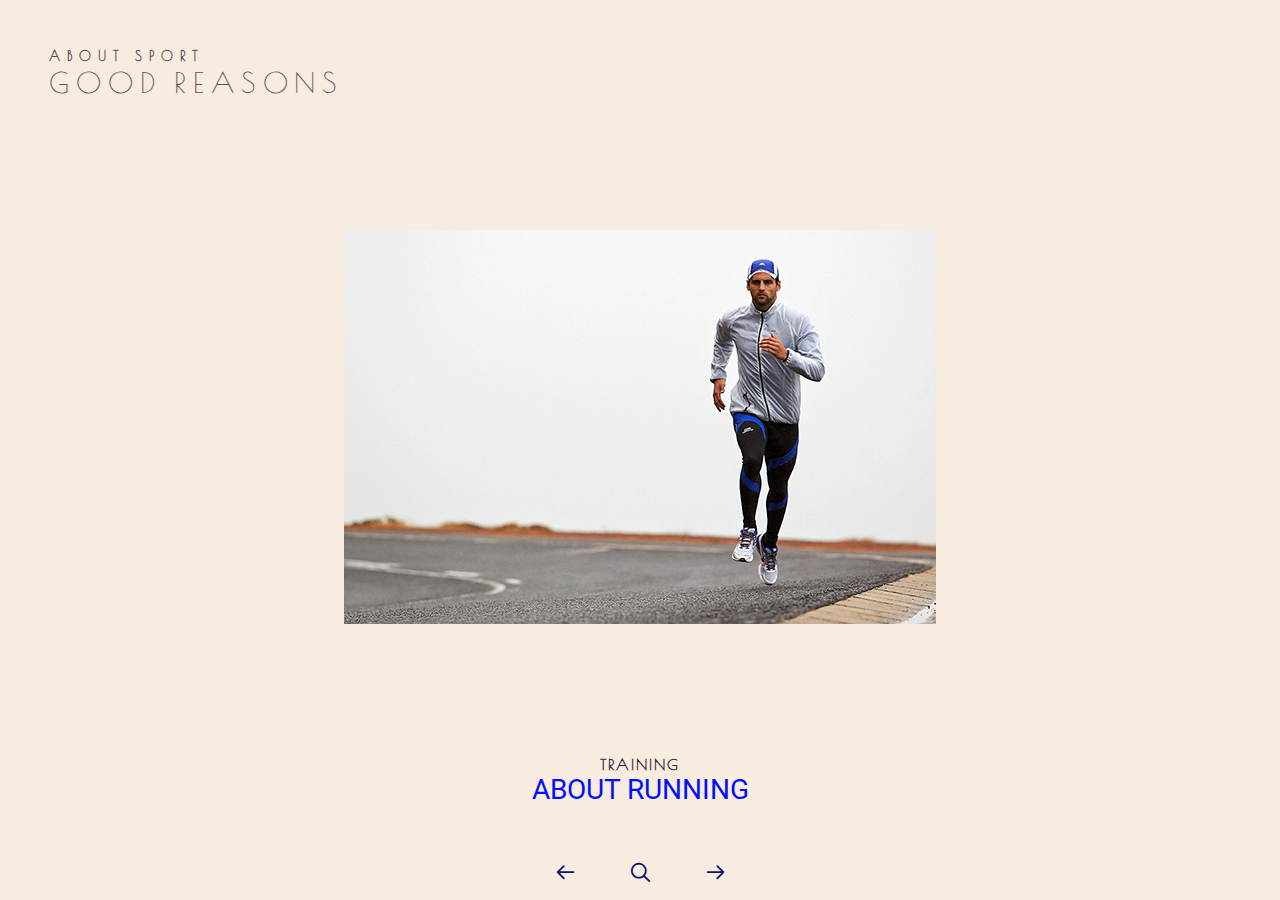
<file: index.html>
<!DOCTYPE html>
<html lang="en" class="no-js">
<head>
	<meta charset="UTF-8" />
	<meta http-equiv="X-UA-Compatible" content="IE=edge">
	<meta name="viewport" content="width=device-width, initial-scale=1.0">
	<title>ABOUT SPORT: Zoom Slider</title>
	<meta name="description" content="A simple content slider with depth-like zoom functionality" />
	<meta name="keywords" content="blueprint, template, slider, zoom, javascript, depth, 3d, css" />
	<meta name="author" content="Codrops" />
	<link rel="shortcut icon" href="favicon.ico">
	<!-- Feather Icons -->
	<link rel="stylesheet" type="text/css" href="fonts/feather/style.css">
	<!-- General demo styles & header -->
	<link rel="stylesheet" type="text/css" href="css/demo.css" />
	<!-- Component styles -->
	<link rel="stylesheet" type="text/css" href="css/component.css" />
	<script src="js/modernizr.custom.js"></script>
</head>
<body>
	<!-- Main container -->
	<div class="container">
		<!-- Blueprint header -->
		<header class="bp-header cf">
			<span>ABOUT SPORT <span>
			<h1>GOOD REASONS</h1>
				</header>
		<!-- Grid -->
		<section class="slider">
			<div class="slide slide--current" data-content="content-1">
				<div class="slide__mover">
					<div class="zoomer flex-center">
						<img class="zoomer__image" src="images/iphone.png" alt="courreur" />
						<div class="preview">
							<img src="images/courreur.jpg" alt="iPhone app preview" />
							<div class="zoomer__area zoomer__area--size-2"></div>
						</div>
					</div>
				</div>
				<h2 class="slide__title"><span>TRAINING</span> ABOUT RUNNING</h2>
			</div>
			<div class="slide" data-content="content-2">
				<div class="slide__mover">
					<div class="zoomer flex-center">
						<img class="zoomer__image" src="images/tennis.jpg" alt="homme-tennis" />
						<div class="preview">
							<div class="zoomer__area zoomer__area--size-4"></div>
						</div>
					</div>
				</div>
				<h2 class="slide__title"><span>TRAINING</span> ABOUT TENNIS</h2>
			</div>
			<div class="slide" data-content="content-3">
				<div class="slide__mover">
					<div class="zoomer flex-center">
						<img class="zoomer__image" src="images/danse-classique.jpg" alt="Dance" />
						<div class="preview">
							<div class="zoomer__area zoomer__area--size-3"></div>
						</div>
					</div>
				</div>
				<h2 class="slide__title"><span>TRAINING</span> ABOUT DANCE</h2>
			</div>
			<div class="slide" data-content="content-4">
				<div class="slide__mover">
					<div class="zoomer flex-center">
						<img class="zoomer__image" src="images/Baseball.jpg" alt="baseball" />
						<div class="preview">

							<div class="zoomer__area zoomer__area--size-5"></div>
						</div>
					</div>
				</div>
				<h2 class="slide__title"><span>TRAINING</span> ABOUT BASEBALL</h2>
			</div>
			<div class="slide" data-content="content-5">
				<div class="slide__mover">
					<div class="zoomer flex-center">
						<img class="zoomer__image" src="images/bike.jpg" alt="bike" />
						<div class="preview rounded">
							<div class="zoomer__area zoomer__area--size-1"></div>
						</div>
					</div>
				</div>
				<h2 class="slide__title"><span>TRAINING</span> ABOUT BIKE</h2>
			</div>
			<nav class="slider__nav">
				<button class="button button--nav-prev"><i class="icon icon--arrow-left"></i><span class="text-hidden">Previous product</span></button>
				<button class="button button--zoom"><i class="icon icon--zoom"></i><span class="text-hidden">View details</span></button>
				<button class="button button--nav-next"><i class="icon icon--arrow-right"></i><span class="text-hidden">Next product</span></button>
			</nav>
		</section>
		<!-- /slider-->
		<section class="content">
			<div class="content__item" id="content-1">
				<img class="content__item-img rounded-right" src="images/courrir-content.jpg" alt="RUNNING Content" />
				<div class="content__item-inner">
					<h2>THE RUNNING</h2>
					<h3>Running forges the mind!</h3>
					<p>One of the benefits of running that many people experience is that success or failure is at least as much mental as physical. When you start running, you have to go through a difficult phase. This phase where the body and mind rebel and try to show us that running is neither pleasant nor good.</p>
					<p><a href="https://www.apple.com/iphone-6/technology/">Learn more about this sport &xrarr;</a></p>
				</div>
			</div>
			<div class="content__item" id="content-2">
				<img class="content__item-img rounded-right" src="images/tennis-content.jpg" alt="iPad Mini Content" />
				<div class="content__item-inner">
					<h2>THE TENNIS</h2>
					<h3>Belonging to the community</h3>
					<p>Tennis takes you out of your comfort zone and encourages you to change your daily routine. The love of tennis gives you the opportunity to explore your neighbourhood when you are looking for new fields to play on. This discovery develops in you a greater sense of belonging to the community and a greater knowledge of your neighbourhood.</p>
					<p><a href="https://www.apple.com/ipad-mini-3/performance/">Learn more about this sport &xrarr;</a></p>
				</div>
			</div>
			<div class="content__item" id="content-3">
				<img class="content__item-img rounded-right" src="images/dance-content.jpg" alt="MacBook Content" />
				<div class="content__item-inner">
					<h2>THE DANCE</h2>
					<h3>Moral, memory, endurance...</h3>
					<p>Dance is an activity that allows you to become aware of your body in space.
It improves not only proprioception but also balance by stimulating the inner ear.
Dancing regularly therefore helps to limit vertigo problems, regardless of the dance performed.
All dances allow you to enjoy this benefit: ballroom or Latin dances, classical, modern or jazz dance...</p>
					<p><a href="https://www.apple.com/macbook/design/">Learn more about this sport &xrarr;</a></p>
				</div>
			</div>
			<div class="content__item" id="content-4">
				<img class="content__item-img rounded-right" src="images/baseball-content.jpg" alt="iMac Content" />
				<div class="content__item-inner">
					<h2>THE BASEBALL</h2>
					<h3>Ideal for sports lovers</h3>
					<p>It is a sport that encourages team spirit, attention, consultation, dialogue and a sense of observation. This sport is not very well publicized in France and few people know the rules. It seems to be a sport that is not very accessible to the general public, whereas it is not... It is a sport that lasts about 3 hours with 9 rounds.</p>
					<p><a href="https://www.apple.com/imac/built-in-apps/">Learn more about this sport &xrarr;</a></p>
				</div>
			</div>
			<div class="content__item" id="content-5">
				<img class="content__item-img rounded-right" src="images/bike-content.jpg" alt="bike Content" />
				<div class="content__item-inner">
					<h2>THE BIKE</h2>
					<h3>Cycling strengthens the cardiovascular system</h3>
					<p>Cycling will considerably improve your cardiovascular system and boost your metabolism if you pedal at the right intensity! Beginners often make the mistake of getting on their bikes and pedalling at full speed. But this is not the right approach if you want to improve your fitness over the long term. It is very important to choose the right intensity and duration of your training. </p>
					<p><a href="https://www.apple.com/watch/new-ways-to-connect/">Learn more about this sport &xrarr;</a></p>
				</div>
			</div>
			<button class="button button--close"><i class="icon icon--circle-cross"></i><span class="text-hidden">Close content</span></button>
		</section>
	</div>
	<script src="js/classie.js"></script>
	<script src="js/dynamics.min.js"></script>
	<script src="js/main.js"></script>
</body>
</html>
</file>
<file: fonts/feather/style.css>
@font-face {
	font-family: 'feather';
	src:url('fonts/feather.eot?-ajbl0g');
	src:url('fonts/feather.eot?#iefix-ajbl0g') format('embedded-opentype'),
		url('fonts/feather.ttf?-ajbl0g') format('truetype'),
		url('fonts/feather.woff?-ajbl0g') format('woff'),
		url('fonts/feather.svg?-ajbl0g#feather') format('svg');
	font-weight: normal;
	font-style: normal;
}

.icon {
	font-family: 'feather';
	speak: none;
	font-style: normal;
	font-weight: normal;
	font-variant: normal;
	text-transform: none;
	line-height: 1;

	/* Better Font Rendering =========== */
	-webkit-font-smoothing: antialiased;
	-moz-osx-font-smoothing: grayscale;
}
.icon--zoom:before {
	content: "\e036";
}
.icon--circle-cross:before {
	content: "\e602";
}
.icon--arrow-right:before {
	content: "\e600";
}
.icon--arrow-left:before {
	content: "\e601";
}
</file>
<file: css/component.css>
/* Helper classes */
html,
body {
	overflow: hidden;
	height: 100%;
}

.container {
	position: relative;
	overflow: hidden;
	overflow-y: scroll;
	width: 100%;
	height: 100%;
	-webkit-overflow-scrolling: touch;
}

.noscroll .container {
	overflow-y: hidden;
}

.slider {
	position: relative;
	z-index: 200;
	width: 100%;
	margin: 0 auto;
	padding: 0 0 7em;
	text-align: center;
	-webkit-user-select: none;
	-moz-user-select: none;
	-ms-user-select: none;
	user-select: none;
	-webkit-touch-callout: none;
	-khtml-user-select: none;
}

.slide {
	position: absolute;
	top: 0;
	visibility: hidden;
	width: 100%;
	opacity: 0;
}

.slide--current {
	position: relative;
	z-index: 100;
	visibility: visible;
	opacity: 1;
}

.slide__mover {
	position: relative;
	z-index: 100;
}

.slide__title {
	font-size: 1.75em;
	font-weight: normal;
	margin: 0 auto;
	padding: 1em 0 0 0;
}

.slide__title span {
	font-family: 'Poiret One', cursive;
	font-size: 55%;
	font-weight: bold;
	display: block;
	letter-spacing: 2px;
	text-transform: uppercase;
	color: #35303d;
}

.slider__nav {
	position: absolute;
	bottom: 2em;
	width: 100%;
	text-align: center;
}

.button {
	font-size: 1.31em;
	position: relative;
	display: inline-block;
	overflow: hidden;
	margin: 0 25px;
	padding: 0;
	cursor: pointer;
	color: #0f1069;
	border: none;
	background: none;
}

.button:focus {
	outline: none;
}

.button:hover {
	color: #fff;
}

.text-hidden {
	position: absolute;
	top: 200%;
}

.button--close {
	font-size: 1.55em;
	position: absolute;
	top: 30px;
	right: 30px;
	margin: 0;
	opacity: 0;
	color: #50505a;
	-webkit-transition: opacity 0.3s;
	transition: opacity 0.3s;
}

.content--open .button--close {
	opacity: 1;
}

/* Zoomer */
.zoomer {
	position: relative;
	height: 600px; /* this is needed for IE10 so that vertical flexbox centering works */
}

.flex-center {
	display: -webkit-flex;
	display: -ms-flexbox;
	display: flex;
	-webkit-align-items: center;
	-ms-flex-align: center;
	align-items: center;
	-webkit-justify-content: center;
	-ms-flex-pack: center;
	justify-content: center;
}

.zoomer__image {
	display: block;

	margin: 0;
	-webkit-flex: none;
	-ms-flex: none;
	flex: none;
}

.zoomer__area,
.preview {
	position: absolute;
	top: 50%;
	left: 50%;
	-webkit-transform: translate3d(-50%,-50%,0);
	transform: translate3d(-50%,-50%,0);
}

.zoomer__area:focus {
	outline: none;
}

.zoomer__area--size-1 {
	/* Apple Watch */
	width: 96px;
	height: 118px;
}

.zoomer__area--size-2 {
	/* iPhone */
	width: 112px;
	height: 198px;
}

.zoomer__area--size-3 {
	/* MacBook */
	width: 315px;
	height: 200px;
}

.zoomer__area--size-4 {
	/* iPad */
	width: 150px;
	height: 200px;
}

.zoomer__area--size-5 {
	/* iMac */
	width: 315px;
	height: 189px;
}

.preview {
	overflow: hidden;

}

.preview img {
	display: block;
	border-radius: inherit;
	-webkit-transform: translate3d(0,0,0);
	transform: translate3d(0,0,0);
}

.zoomer--active .preview img {
	-webkit-transform: translate3d(100%,0,0);
	transform: translate3d(100%,0,0);
}

.rounded {
	border-radius: 15px;
}

.rounded-right {
	border-radius: 0 15px 15px 0;
}

.preview__content {
	position: absolute;
	top: 0;
	left: 100%;
	width: 100%;
	height: 100%;
	border-radius: inherit;
}
/* Content */
.content {
	position: fixed;
	z-index: 1000;
	top: 0;
	left: -100%;
	overflow: hidden;
	overflow-y: scroll;
	width: 100%;
	height: 100vh;
	background: #F8ECE0
	-webkit-overflow-scrolling: touch;
}

.content--open {
	left: 0;
}

.content__item {
	position: absolute;
	top: 0;
	display: -webkit-flex;
	display: -ms-flexbox;
	display: flex;
	overflow: hidden;
	height: 0;
	min-height: 100%;
	margin: 0 auto;
	padding: 2em 0;
	pointer-events: none;
	opacity: 0;
	color:#0B173B;
	-webkit-align-items: center;
	-ms-flex-align: center;
	align-items: center;
}

.content__item--current {
	pointer-events: auto;
	opacity: 1;
}

.content__item--reset {
	height: auto;
}

.content h2 {
	font-size: 3.5em;
	font-weight: normal;
	margin: 0;
	font-family: 'Poiret One', cursive;
}

.content h3 {
	font-size: 1.95em;
	font-weight: normal;
	margin: 0.25em 0 0.5em;
	color: #0000FF;
}

.content p {
	font-size: 1.25em;
	line-height: 1.5;
}

.content__item-img {
	display: block;
	max-width: 40vw;
	max-height: 80vh;
	-webkit-transform: translate3d(-120%,0,0);
	transform: translate3d(-120%,0,0);
	-webkit-flex: none;
	-ms-flex: none;
	flex: none;
}

.content__item--current .content__item-img {
	-webkit-transform: translate3d(-10px,0,0);
	transform: translate3d(-10px,0,0);
}

.content__item-inner {
	padding: 0 10vw 0;
	opacity: 0;
	-webkit-transform: translate3d(0,50px,0);
	transform: translate3d(0,50px,0);
}

.content__item--current .content__item-inner {
	opacity: 1;
	-webkit-transform: translate3d(0,0,0);
	transform: translate3d(0,0,0);
}


/**************************/
/* All synced transitions */
/**************************/

.zoomer {
	-webkit-transition: -webkit-transform 0.5s;
	transition: transform 0.5s;
	-webkit-transition-timing-function: cubic-bezier(0.7,0,0.3,1);
	transition-timing-function: cubic-bezier(0.7,0,0.3,1);
}

.zoomer.zoomer--notrans {
	-webkit-transition: none;
	transition: none;
}

.zoomer__image {
	-webkit-transition: opacity 0.3s 0.3s;
	transition: opacity 0.3s 0.3s;
}

.zoomer--active .zoomer__image {
	opacity: 0;
	-webkit-transition-delay: 0s;
	transition-delay: 0s;
}

.preview img {
	-webkit-transition: -webkit-transform 0.6s 0.3s;
	transition: transform 0.6s 0.3s;
	-webkit-transition-timing-function: cubic-bezier(0.2,1,0.3,1);
	transition-timing-function: cubic-bezier(0.2,1,0.3,1);
}

.zoomer--active .preview img {
	-webkit-transition: -webkit-transform 0.3s;
	transition: transform 0.3s;
}

.content {
	-webkit-transition: left 0s;
	transition: left 0s;
}

.content__item {
	-webkit-transition: opacity 0s;
	transition: opacity 0s;
}

.content,
.content__item {
	/* delay for content to disappear and zoomer to start transitioning back to 0 */
	-webkit-transition-delay: 0.3s;
	transition-delay: 0.3s;
}

.content--open,
.content__item--current {
	-webkit-transition: none;
	transition: none;
}

.content__item-img {
	-webkit-transition: -webkit-transform 0.4s;
	transition: transform 0.4s;
	-webkit-transition-timing-function: cubic-bezier(0.7,1,0.8,1);
	transition-timing-function: cubic-bezier(0.7,1,0.8,1);
}

.content__item--current .content__item-img {
	-webkit-transition-timing-function: cubic-bezier(0.2,1,0.3,1);
	transition-timing-function: cubic-bezier(0.2,1,0.3,1);
	-webkit-transition-duration: 1s;
	transition-duration: 1s;
}

.content__item-inner {
	-webkit-transition: -webkit-transform 0.6s, opacity 0.3s;
	transition: transform 0.6s, opacity 0.3s;
	-webkit-transition-timing-function: cubic-bezier(0.7,1,0.8,1), ease;
	transition-timing-function: cubic-bezier(0.7,1,0.8,1), ease;
}

.content__item--current .content__item-inner {
	-webkit-transition-timing-function: cubic-bezier(0.2,1,0.3,1), ease;
	transition-timing-function: cubic-bezier(0.2,1,0.3,1), ease;
	-webkit-transition-duration: 1.7s;
	transition-duration: 1.7s;
}

/* Media Queries */
@media screen and (max-width: 50em) {
	.content__item {
		display: block;
	}
	.content__item-img {
		max-width: calc(100% - 80px);
		max-height: 70vh;
	}
	.content h2 {
		font-size: 3em;
	}
	.content__item-inner {
		font-size: 82%;
		padding: 4em 3em 2em;
	}
}
</file>
<file: css/demo.css>
/* General Blueprint Style */
@import url('https://fonts.googleapis.com/css?family=Poiret+One|Roboto:300,400,500');
/* Resets */
*,
*:after,
*:before {
	box-sizing: border-box;
}

html {
	overflow-y: scroll;
}

body,
html {
	font-size: 100%;
	margin: 0;
	padding: 0;
	height: 100%;
}

/* Helper classes */
.cf:before,
.cf:after {
	content: ' ';
	display: table;
}

.cf:after {
	clear: both;
}

.hidden {
	position: absolute;
	opacity: 0;
	pointer-events: none;
}

/* Main styles */
body {
	font-family: 'Roboto';
	color: #0010ff;
	  background: #F8ECE0;
	-webkit-font-smoothing: antialiased;
	-moz-osx-font-smoothing: grayscale;
}

a {
	text-decoration: none;
	color: #0000FF
;
	outline: none;
}

a:focus {
	color: #ddd;
}

a:hover {
	color: #fff;
}

/* Blueprint header */
.bp-header {
	font-family: 'Poiret One', cursive;
	margin: 0 auto;
	padding: 3em 3em 0;
	display: -webkit-flex;
	display: -ms-flexbox;
	display: flex;
	-webkit-flex-wrap: wrap;
	-ms-flex-wrap: wrap;
	flex-wrap: wrap;
}

.bp-header h1 {
	font-size: 2.125em;
	font-weight: 400;
	line-height: 1.3;
	margin: 0 0 .6em 0;
}

.bp-header h1 > span {
	font-size: 50%;
	display: block;
	color: #5A504F;
}

.bp-header > span {
	width: 100%;
	font-weight: 700;
	font-size: 0.85em;
	color: #5A504F;
	position: relative;
	z-index: 100;
	display: block;
	padding: 0 0 .6em .1em;
	letter-spacing: .5em;
	text-transform: uppercase;
}

.bp-header > span span:after {
	font-size: 50%;
	font-size: 75%;
	position: relative;
	top: -8px;
	left: -12px;
	width: 30px;
	height: 30px;
	cursor: help;
}

.bp-header > span span:hover:before {
	content: attr(data-content);
	font-size: 110%;
	font-weight: 700;
	line-height: 1.2;
	max-width: 500px;
	position: absolute;
	left: auto;
	margin-left: 4px;
	padding: .8em 1em;
	text-align: left;
	text-indent: 0;
	letter-spacing: 0;
	text-transform: none;
	color: #fff;
	background: #5A504F;
}

.bp-header nav {
	position: relative;
	z-index: 100;
	margin: -2em 0 0 auto;
}

.bp-header nav a {
	position: relative;
	display: inline-block;
	width: 2.5em;
	height: 2.5em;
	margin: 0 .1em;
	text-align: left;
	border-radius: 50%;
}

.bp-header nav a > span {
	display: none;
}

.bp-header nav a:hover:before {
	content: attr(data-info);
	color: #5A504F;
	font-weight: bold;
	font-size: 0.85em;
	position: absolute;
	top: 120%;
	right: 0;
	width: 600%;
	text-align: right;
	pointer-events: none;
}

.bp-header nav a:hover {
	background: black;
}

.bp-icon:after {
font-family: 'Poiret One', cursive;
	font-weight: normal;
	font-style: normal;
	font-variant: normal;
	text-align: center;
	text-transform: none;
	color: #5A504F;
	speak: none;
	-webkit-font-smoothing: antialiased;
}

.bp-header nav .bp-icon:after {
	line-height: 2.4;
	position: absolute;
	top: 0;
	left: 0;
	width: 100%;
	height: 100%;
	text-indent: 0;
}

.bp-header nav a:hover:after {
	color: #5A504F;
}

.bp-icon-next:after {
	content: '\e000';
}

.bp-icon-drop:after {
	content: '\e001';
}

.bp-icon-archive:after {
	content: '\e002';
}

.bp-icon-about:after {
	content: '\e003';
}

.bp-icon-prev:after {
	content: '\e004';
}

@media screen and (max-width: 40em) {
	.bp-header {
		text-align: center;
	}
	.bp-header > span {
		text-indent: 30px;
	}
	.bp-header > span span:hover:before {
		right: 0px;
	}
	.bp-header h1 {
		font-size: 1.8em;
		width: 100%;
	}
	.bp-header nav {
		margin: 0;
		width: 100%;
	}
}
</file>
